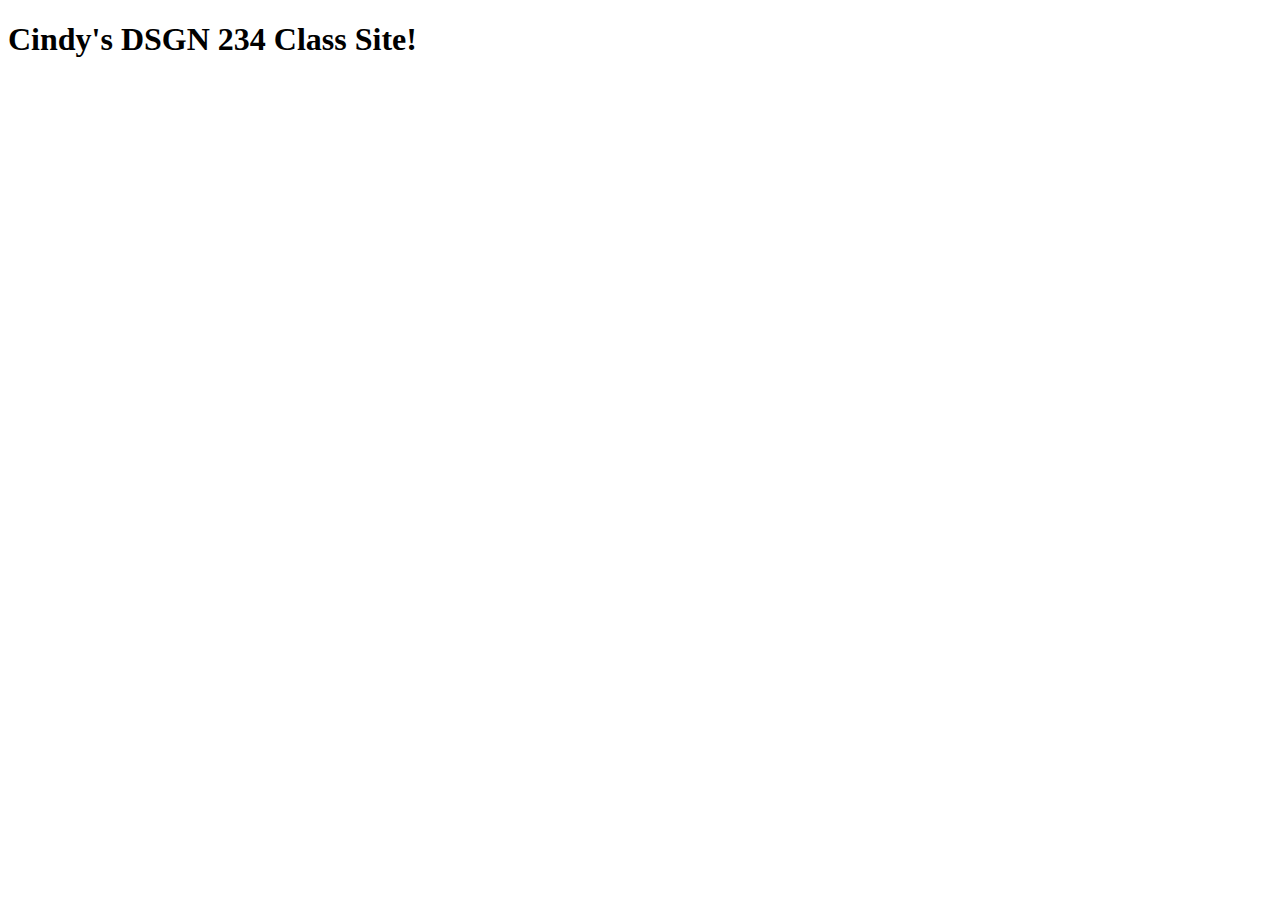
<file: index.html>
<!DOCTYPE html>
<html>
<head>
	<meta charset="utf-8">
	<meta name="viewport" content="width=device-width, initial-scale=1">
	<title>Cindy's Page</title>
</head>
<body>
  <h1> Cindy's DSGN 234 Class Site!</h1>
</body>
</html>
</file>
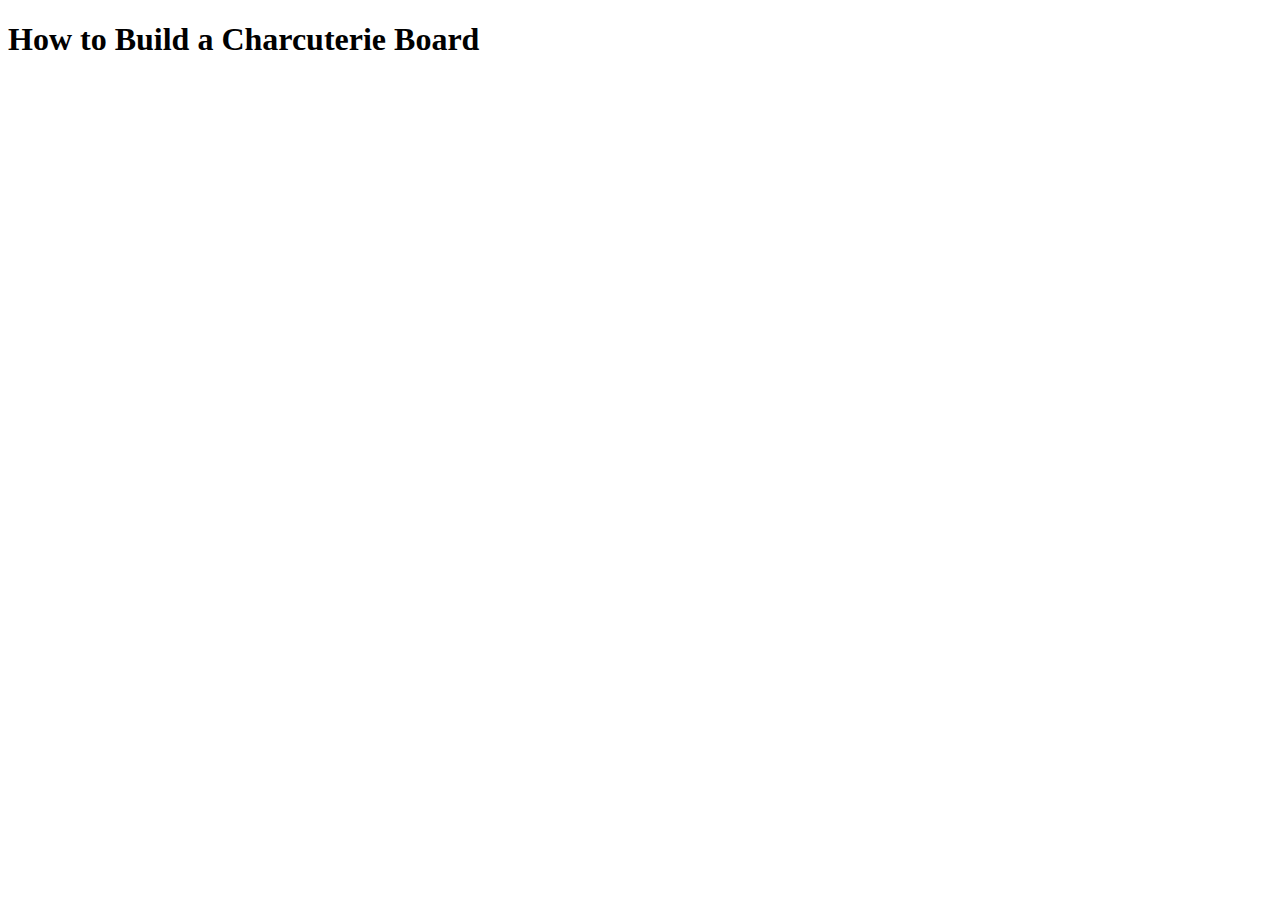
<file: projects/explainer/index.html>
<!DOCTYPE html>
<html>
<head>
	<meta charset="utf-8">
	<meta name="viewport" content="width=device-width, initial-scale=1">
	<title>Explainer</title>
</head>
<body>
	<h1>How to Build a Charcuterie Board</h1>

		
</body>
</html>
</file>
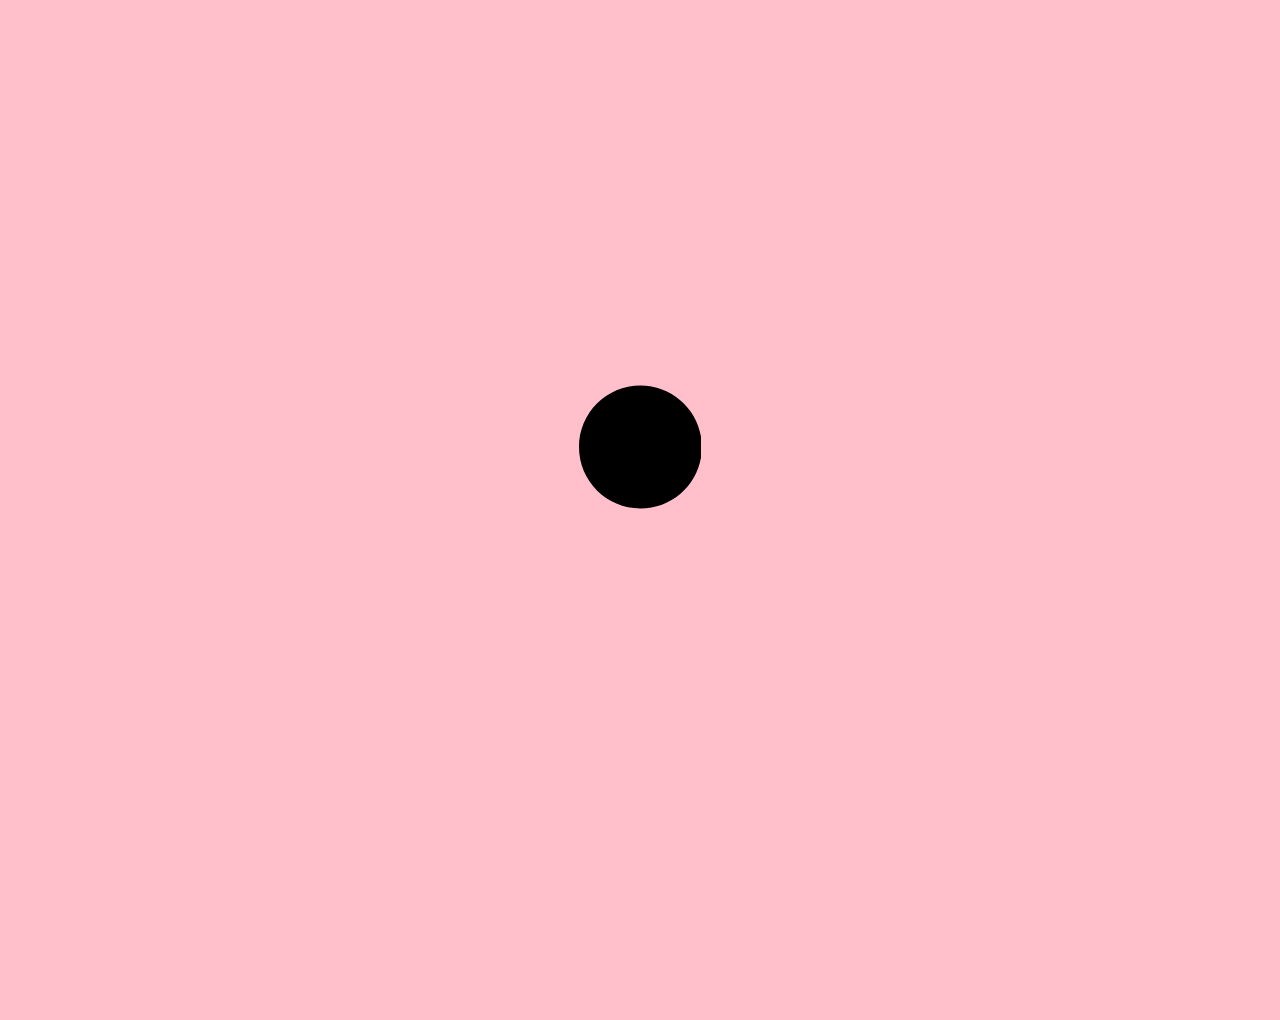
<file: projects/exercises/cssactivity/index.html>
<!DOCTYPE html>
<html>
<head>
  <title>Yin Yang</title>
  <link rel="stylesheet" type="text/css" href="assets/main.css">
</head>
<body>
  <div class="container">
     <div>
      <svg version="yin-yang" id="yin-yang" xmlns="http://www.w3.org/2000/svg" xmlns:xlink="http://www.w3.org/1999/xlink" x="0px" y="0px" width="122.88px" height="122.88px" viewBox="0 0 122.88 122.88" enable-background="new 0 0 122.88 122.88" xml:space="preserve"><g><path fill-rule="evenodd" clip-rule="evenodd" d="M61.438,0c33.93,0,61.441,27.512,61.441,61.441 c0,33.929-27.512,61.438-61.441,61.438C27.512,122.88,0,95.37,0,61.441C0,27.512,27.512,0,61.438,0L61.438,0z"/></g></svg>
    </div>
  </div>
</body>
</html>
</file>
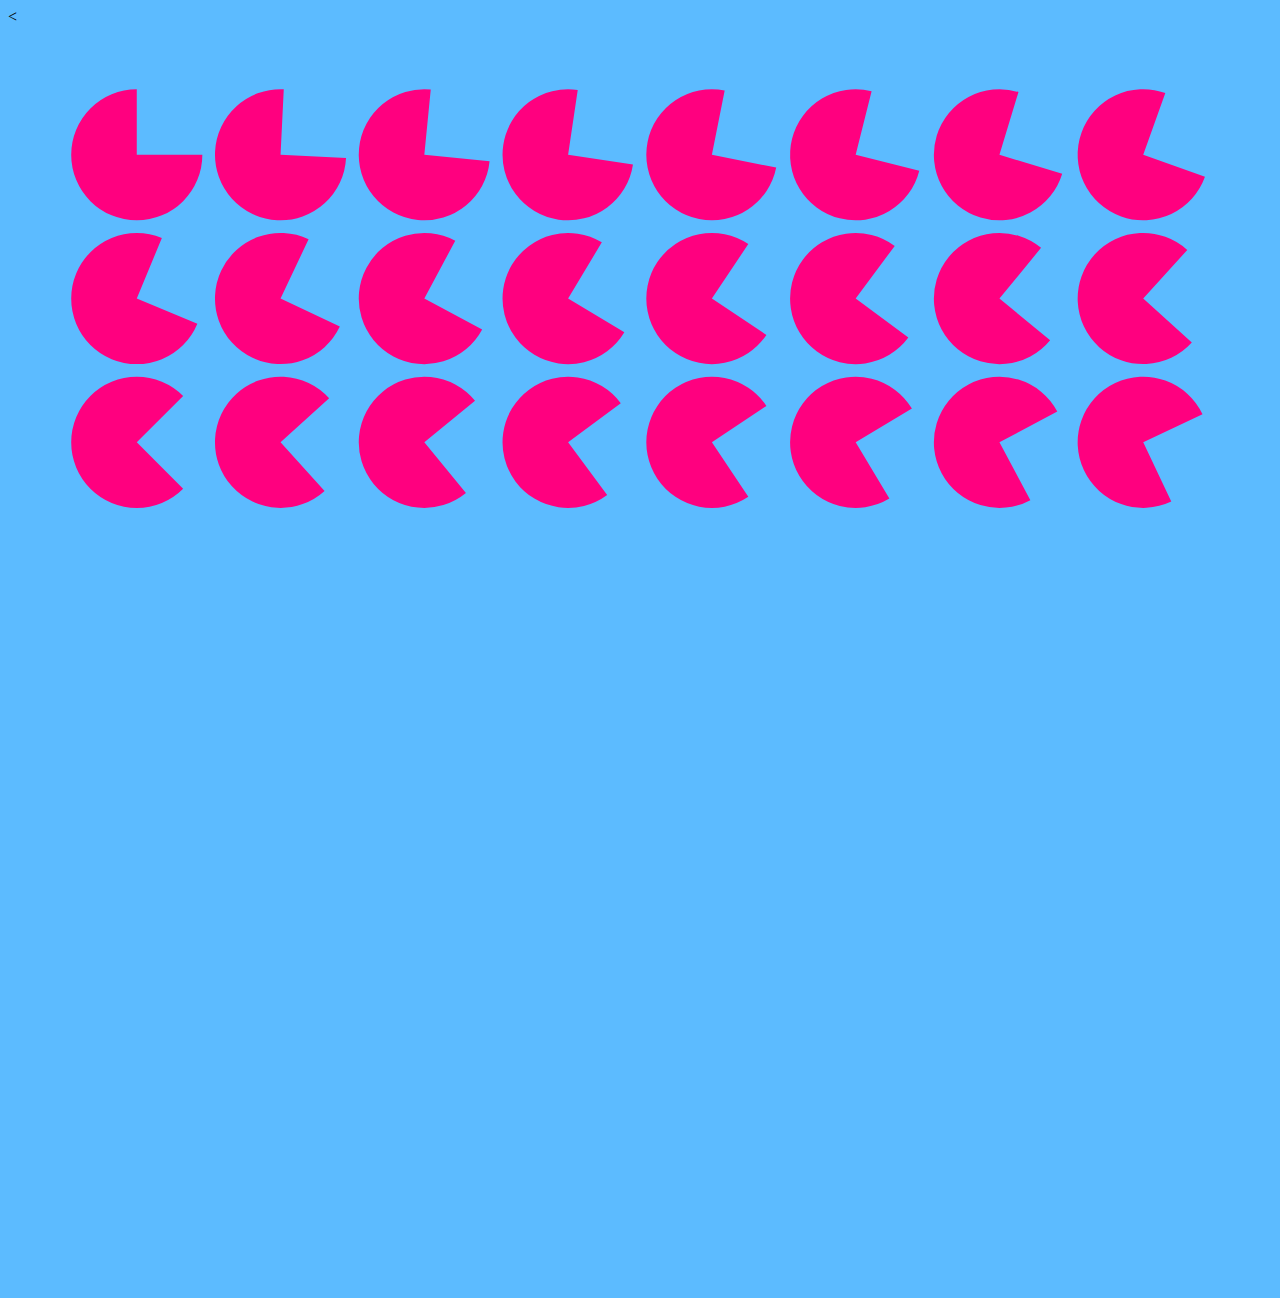
<file: projects/exercises/cssanimation/index.html>
<<!DOCTYPE html>
<html>
<head>
  <meta charset="utf-8">
  <meta name="viewport" content="width=device-width, initial-scale=1">
  <link rel="stylesheet" type="text/css" href="assets/main.css">
  <title>CSS Animation</title>
</head>
<body>
<svg data-animation-duration="6s" viewBox="0 0 100 100">

<g class="svg-46-c-g" transform="translate(10.1875, 10.1875)">
<g class="svg-46-c-g" transform="rotate(0)">
<path class="svg-46-c-path" d="M 5.1875 0 A -5.1875 -5.1875, 0, 1, 1, 0 -5.1875 l 0 5.1875 Z"/></g>
</g>
<g class="svg-46-c-g" transform="translate(21.5625, 10.1875)">
<g class="svg-46-c-g" transform="rotate(2.8125)">
<path class="svg-46-c-path" d="M 5.1875 0 A -5.1875 -5.1875, 0, 1, 1, 0 -5.1875 l 0 5.1875 Z"/></g>
</g>

<g class="svg-46-c-g" transform="translate(32.9375, 10.1875)">
<g class="svg-46-c-g" transform="rotate(5.625)">
<path class="svg-46-c-path" d="M 5.1875 0 A -5.1875 -5.1875, 0, 1, 1, 0 -5.1875 l 0 5.1875 Z"/>
</g>
</g>
<g class="svg-46-c-g" transform="translate(44.3125, 10.1875)">
<g class="svg-46-c-g" transform="rotate(8.4375)">
<path class="svg-46-c-path" d="M 5.1875 0 A -5.1875 -5.1875, 0, 1, 1, 0 -5.1875 l 0 5.1875 Z"/></g>
</g>

<g class="svg-46-c-g" transform="translate(55.6875, 10.1875)">
<g class="svg-46-c-g" transform="rotate(11.25)">
<path class="svg-46-c-path" d="M 5.1875 0 A -5.1875 -5.1875, 0, 1, 1, 0 -5.1875 l 0 5.1875 Z"/></g>
</g>

<g class="svg-46-c-g" transform="translate(67.0625, 10.1875)">
<g class="svg-46-c-g" transform="rotate(14.0625)">
<path class="svg-46-c-path" d="M 5.1875 0 A -5.1875 -5.1875, 0, 1, 1, 0 -5.1875 l 0 5.1875 Z"/></g>
</g>

<g class="svg-46-c-g" transform="translate(78.4375, 10.1875)">
<g class="svg-46-c-g" transform="rotate(16.875)">
<path class="svg-46-c-path" d="M 5.1875 0 A -5.1875 -5.1875, 0, 1, 1, 0 -5.1875 l 0 5.1875 Z"/>
</g>
</g>
<g class="svg-46-c-g" transform="translate(89.8125, 10.1875)">
<g class="svg-46-c-g" transform="rotate(19.6875)">
<path class="svg-46-c-path" d="M 5.1875 0 A -5.1875 -5.1875, 0, 1, 1, 0 -5.1875 l 0 5.1875 Z"/></g>
</g>

<g class="svg-46-c-g" transform="translate(10.1875, 21.5625)">
<g class="svg-46-c-g" transform="rotate(22.5)">
<path class="svg-46-c-path" d="M 5.1875 0 A -5.1875 -5.1875, 0, 1, 1, 0 -5.1875 l 0 5.1875 Z"/></g>
</g>

<g class="svg-46-c-g" transform="translate(21.5625, 21.5625)">
<g class="svg-46-c-g" transform="rotate(25.3125)">
<path class="svg-46-c-path" d="M 5.1875 0 A -5.1875 -5.1875, 0, 1, 1, 0 -5.1875 l 0 5.1875 Z"/></g>
</g>

<g class="svg-46-c-g" transform="translate(32.9375, 21.5625)">
<g class="svg-46-c-g" transform="rotate(28.125)">
<path class="svg-46-c-path" d="M 5.1875 0 A -5.1875 -5.1875, 0, 1, 1, 0 -5.1875 l 0 5.1875 Z"/></g>
</g>

<g class="svg-46-c-g" transform="translate(44.3125, 21.5625)">
<g class="svg-46-c-g" transform="rotate(30.9375)">
<path class="svg-46-c-path" d="M 5.1875 0 A -5.1875 -5.1875, 0, 1, 1, 0 -5.1875 l 0 5.1875 Z"/></g>
</g>

<g class="svg-46-c-g" transform="translate(55.6875, 21.5625)">
<g class="svg-46-c-g" transform="rotate(33.75)">
<path class="svg-46-c-path" d="M 5.1875 0 A -5.1875 -5.1875, 0, 1, 1, 0 -5.1875 l 0 5.1875 Z"/></g>
</g>

<g class="svg-46-c-g" transform="translate(67.0625, 21.5625)">
<g class="svg-46-c-g" transform="rotate(36.5625)">
<path class="svg-46-c-path" d="M 5.1875 0 A -5.1875 -5.1875, 0, 1, 1, 0 -5.1875 l 0 5.1875 Z"/></g>
</g>

<g class="svg-46-c-g" transform="translate(78.4375, 21.5625)">
<g class="svg-46-c-g" transform="rotate(39.375)">
<path class="svg-46-c-path" d="M 5.1875 0 A -5.1875 -5.1875, 0, 1, 1, 0 -5.1875 l 0 5.1875 Z"/></g>
</g>

<g class="svg-46-c-g" transform="translate(89.8125, 21.5625)">
<g class="svg-46-c-g" transform="rotate(42.1875)">
<path class="svg-46-c-path" d="M 5.1875 0 A -5.1875 -5.1875, 0, 1, 1, 0 -5.1875 l 0 5.1875 Z"/></g>
</g>

<g class="svg-46-c-g" transform="translate(10.1875, 32.9375)">
<g class="svg-46-c-g" transform="rotate(45)">
<path class="svg-46-c-path" d="M 5.1875 0 A -5.1875 -5.1875, 0, 1, 1, 0 -5.1875 l 0 5.1875 Z"/></g>
</g>

<g class="svg-46-c-g" transform="translate(21.5625, 32.9375)">
<g class="svg-46-c-g" transform="rotate(47.8125)">
<path class="svg-46-c-path" d="M 5.1875 0 A -5.1875 -5.1875, 0, 1, 1, 0 -5.1875 l 0 5.1875 Z"/></g>
</g>

<g class="svg-46-c-g" transform="translate(32.9375, 32.9375)">
<g class="svg-46-c-g" transform="rotate(50.625)">
<path class="svg-46-c-path" d="M 5.1875 0 A -5.1875 -5.1875, 0, 1, 1, 0 -5.1875 l 0 5.1875 Z"/></g>
</g>

<g class="svg-46-c-g" transform="translate(44.3125, 32.9375)">
<g class="svg-46-c-g" transform="rotate(53.4375)">
<path class="svg-46-c-path" d="M 5.1875 0 A -5.1875 -5.1875, 0, 1, 1, 0 -5.1875 l 0 5.1875 Z"/></g>
</g>

<g class="svg-46-c-g" transform="translate(55.6875, 32.9375)">
<g class="svg-46-c-g" transform="rotate(56.25)">
<path class="svg-46-c-path" d="M 5.1875 0 A -5.1875 -5.1875, 0, 1, 1, 0 -5.1875 l 0 5.1875 Z"/></g>
</g>

<g class="svg-46-c-g" transform="translate(67.0625, 32.9375)">
<g class="svg-46-c-g" transform="rotate(59.0625)">
<path class="svg-46-c-path" d="M 5.1875 0 A -5.1875 -5.1875, 0, 1, 1, 0 -5.1875 l 0 5.1875 Z"/></g>
</g>

<g class="svg-46-c-g" transform="translate(78.4375, 32.9375)">
<g class="svg-46-c-g" transform="rotate(61.875)">
<path class="svg-46-c-path" d="M 5.1875 0 A -5.1875 -5.1875, 0, 1, 1, 0 -5.1875 l 0 5.1875 Z"/></g>
</g>

<g class="svg-46-c-g" transform="translate(89.8125, 32.9375)">
<g class="svg-46-c-g" transform="rotate(64.6875)">
<path class="svg-46-c-path" d="M 5.1875 0 A -5.1875 -5.1875, 0, 1, 1, 0 -5.1875 l 0 5.1875 Z"/></g>
</g>
</svg>
</body>
</html>
</file>
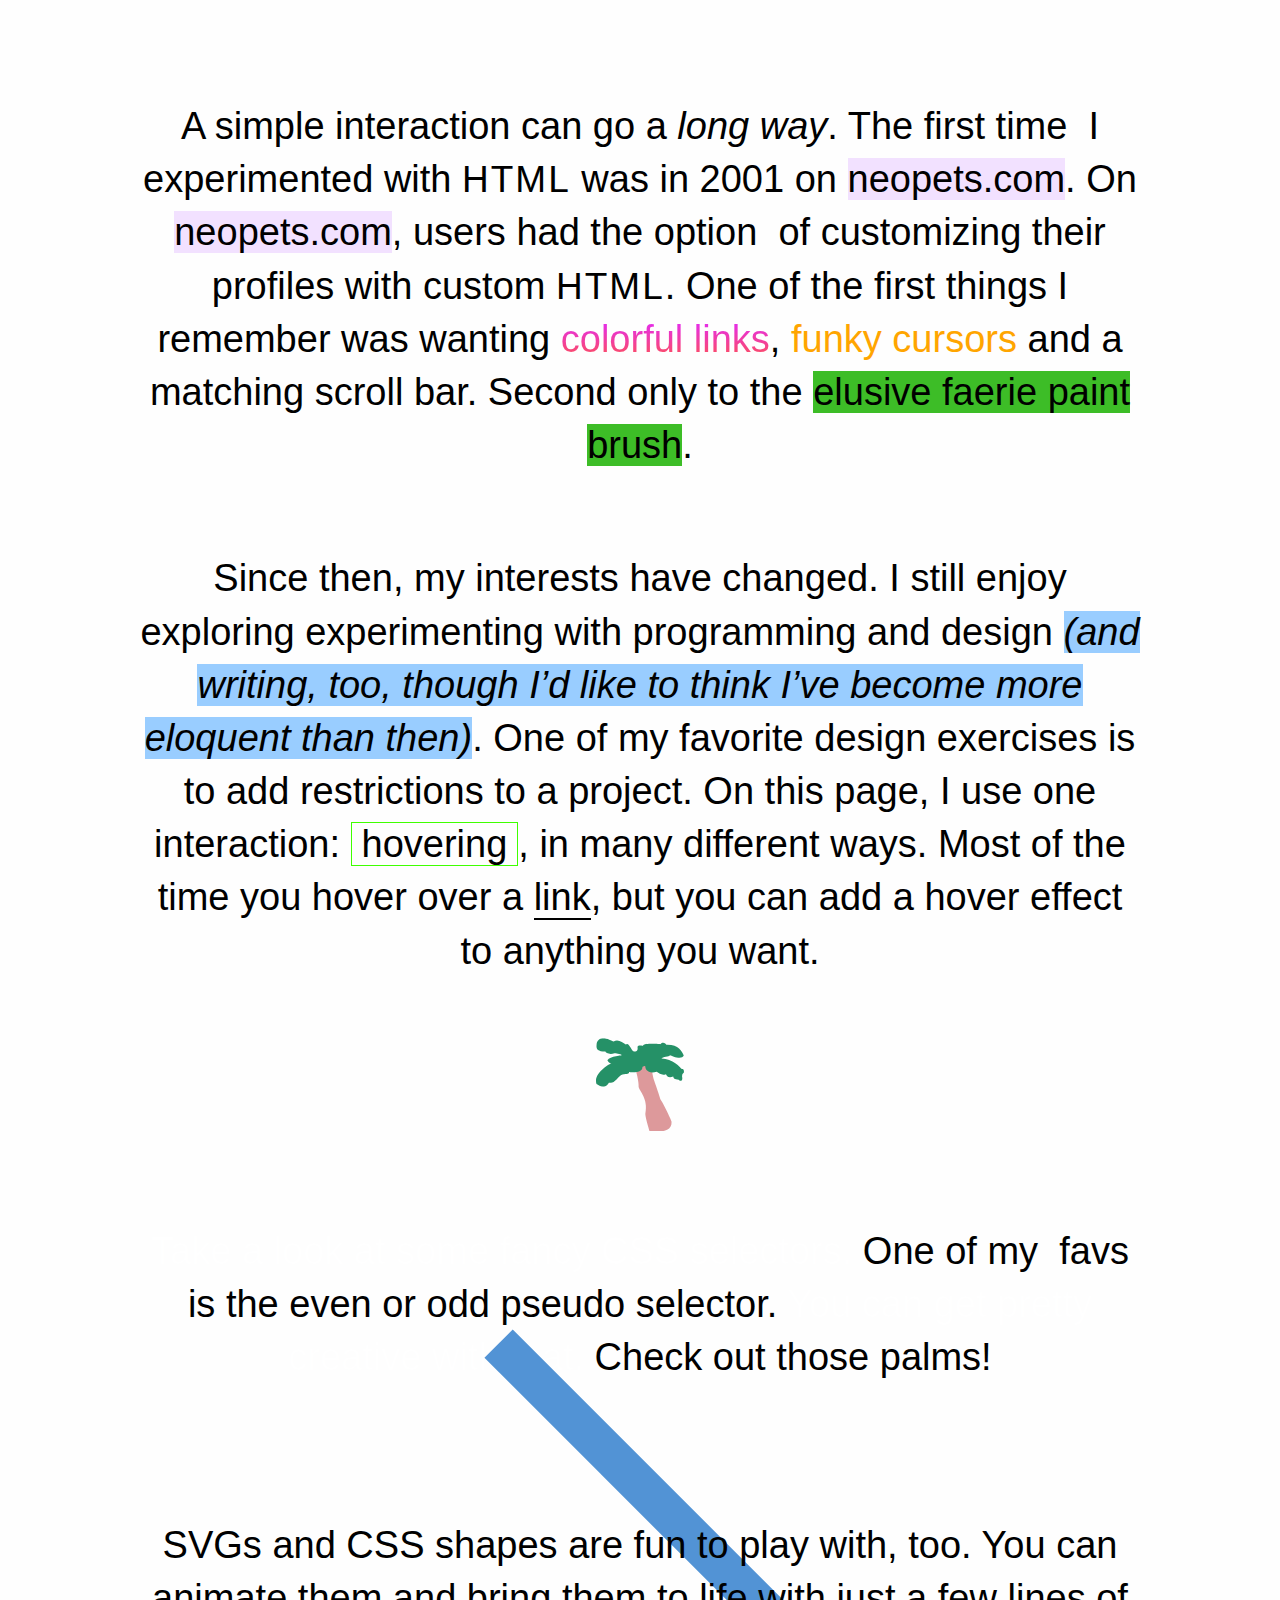
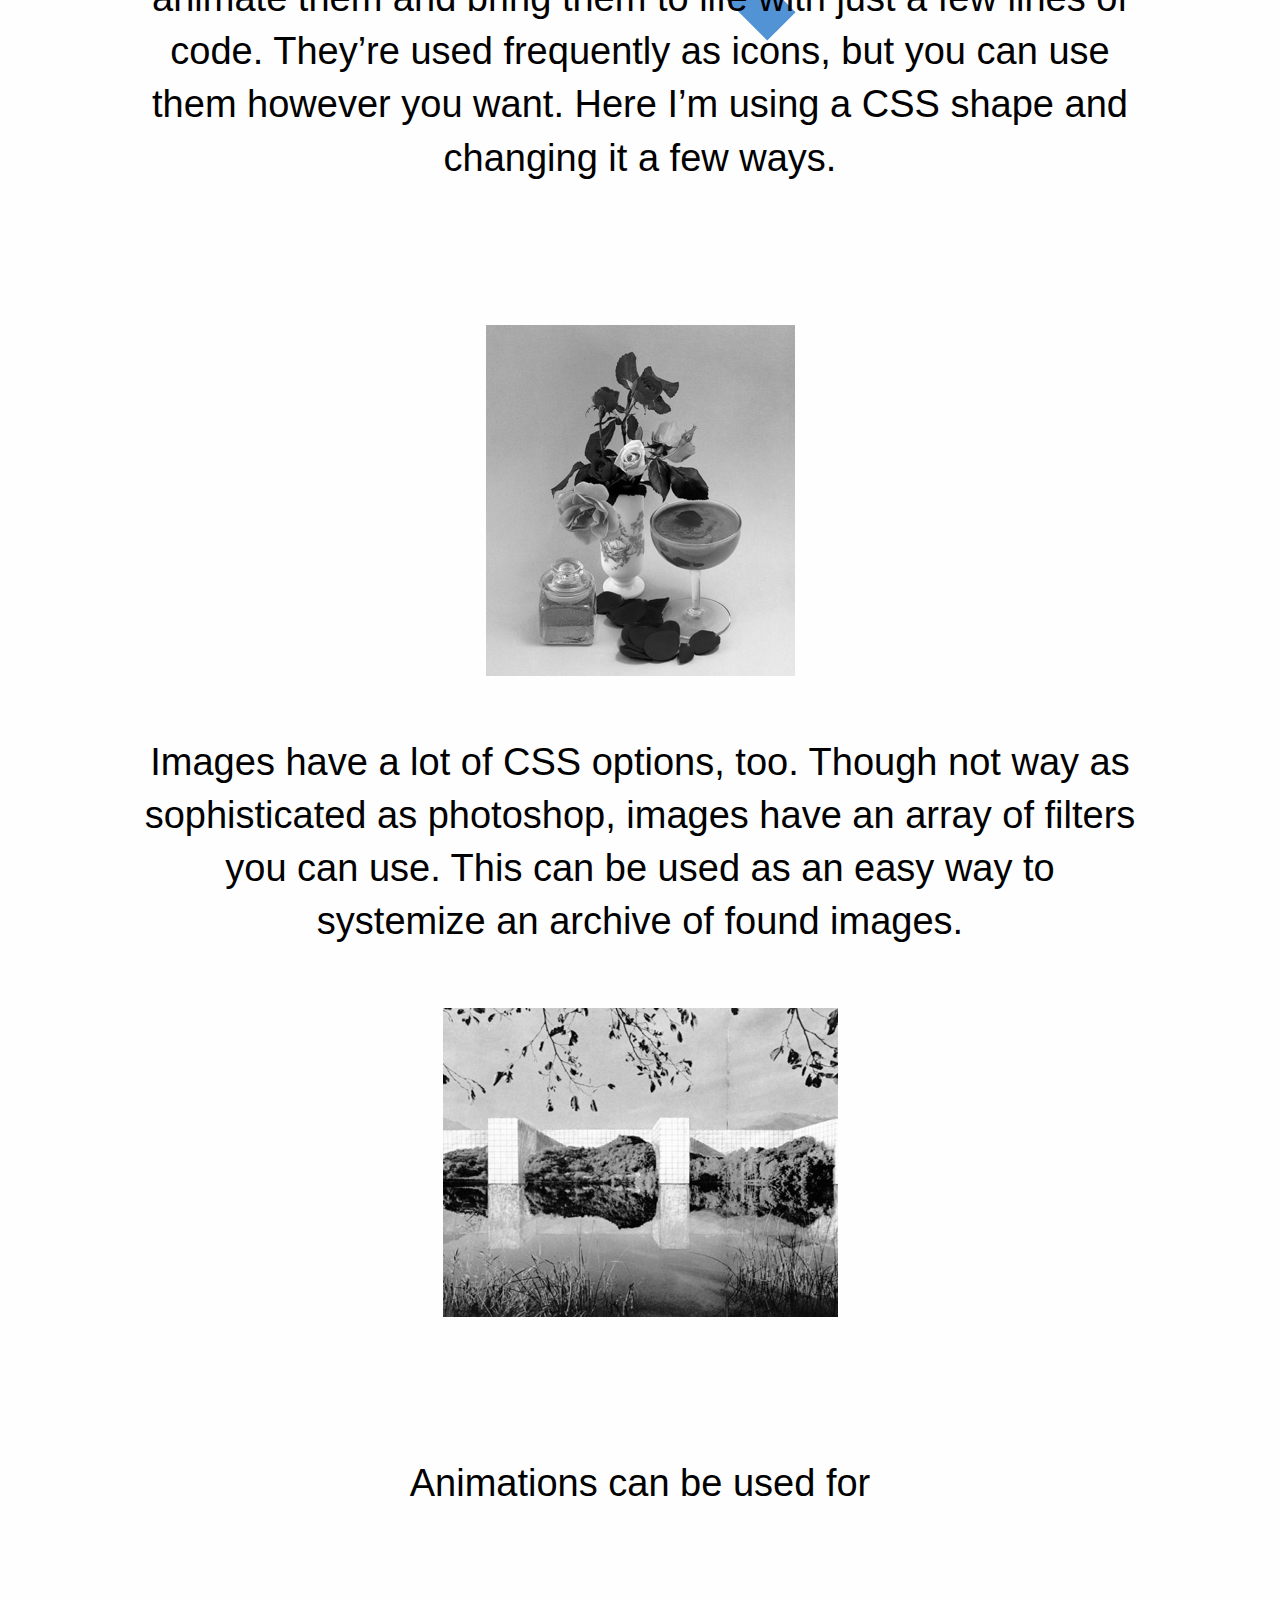
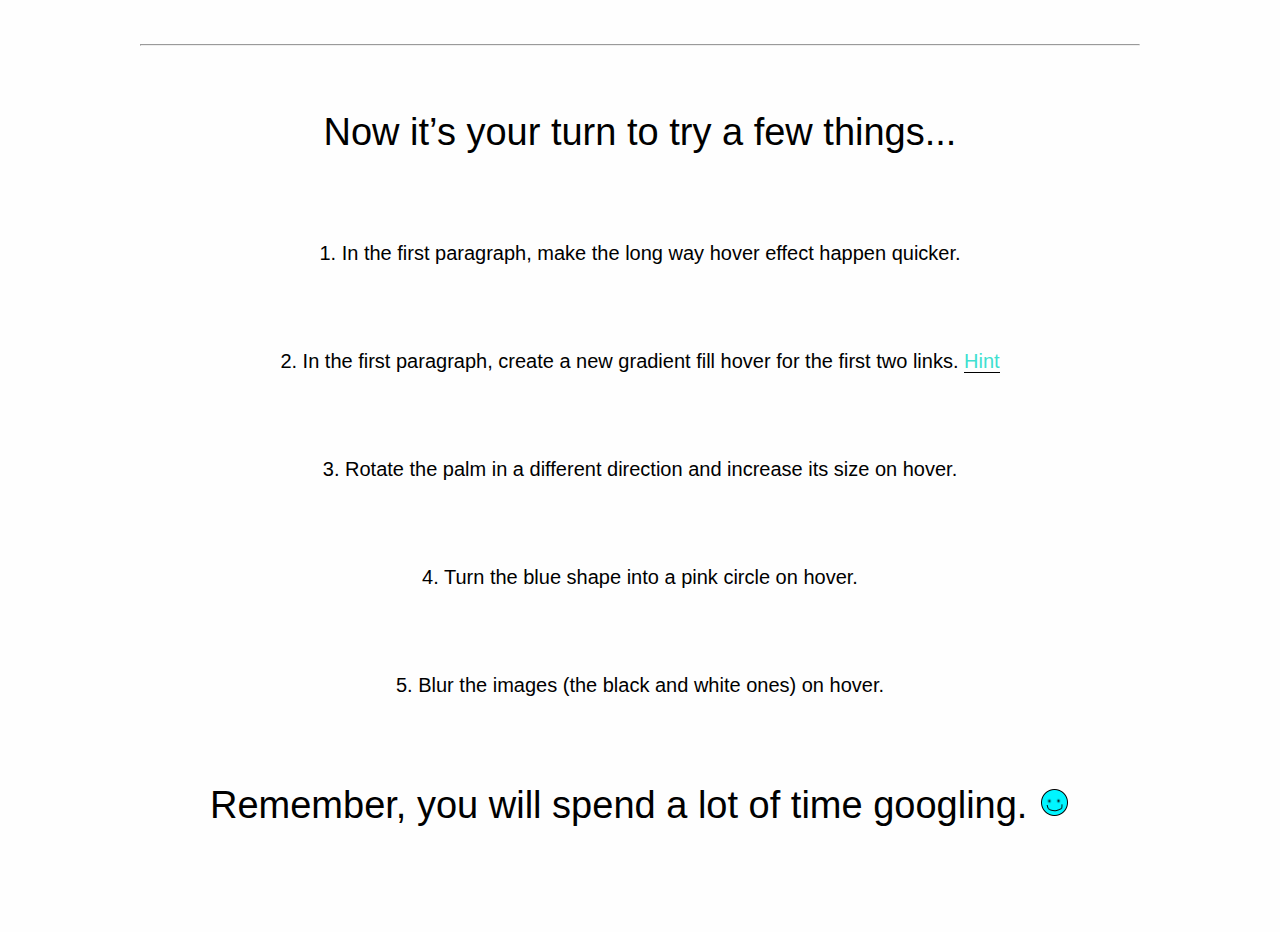
<file: projects/exercises/hover/index.html>
<!DOCTYPE html>
<html lang="en">
<head>
	<title>Hovering</title>
	<link rel="stylesheet" type="text/css" href="assets/css/main.css">
	<link rel="icon" href="assets/imgs/favicon.png" type="image/x-icon" />
</head>
<body>
	<div class="content">
	<p>
		A simple interaction can go a <span class="long-way">long way</span>. The first time  I experimented with
		<span class="allcaps">HTML</span> was in 2001 on <a class="simplelink" href="http://www.neopets.com">neopets.com</a>. On <a class="simplelink" href="http://www.neopets.com">neopets.com</a>, users had the
		option  of customizing their profiles with custom <span class="allcaps">HTML</span>. One of the first
		things I remember was wanting <span class="gradient-fill">colorful links</span>, <span class="funky-cursor">funky cursors</span> and
		a matching scroll bar. Second only to the <span class="faerie">elusive faerie paint brush</span>.
	</p>
	<p>
		Since then, my interests have changed. I still enjoy
		exploring experimenting with programming and design
		<a class="writing" href="http://www.neopets.com/newnt/index.phtml?section=2666&week=013">(and writing, too, though I’d like to think I’ve become
		more eloquent than then)</a>. One of my favorite design exercises
		is to add restrictions to a project. On this page, I use one
		interaction: <span class="fillrect">hovering</span>, in many different ways. Most of the
		time you hover over a <span class="fakelink">link</span>, but you can add a hover
		effect to anything you want.<br>
		<img class="palm" src="assets/imgs/palm.svg" alt="palm drawing">
	</p>
	<p>
		<span class="alternate">Take a look at some fancy CSS selectors. <img src="assets/imgs/palm.svg" alt="palm tree"></span>
		<span class="alternate"><img src="assets/imgs/palm.svg" alt="palm tree"> One of my  favs is the even or odd pseudo selector.</span>
		<span class="alternate">You can get pretty creative with that. <img src="assets/imgs/palm.svg" alt="palm tree"></span>
		<span class="alternate">Check out those palms!</span>
	</p>
	<span class="shape">
	</span>
	<p>
			SVGs and CSS shapes are fun to play with, too.
			You can animate them and bring them to life
			with just a few lines of code.
			They’re used frequently as icons,
			but you can use them however you want.
			Here I’m using a CSS shape and
			changing it a few ways.
	</p>
	<p class="imgfilters">
		<img src="assets/imgs/roses.png" alt="roses">
			<span>
				Images have a lot of CSS options, too.
				Though not way as sophisticated as photoshop,
				images have an array of filters you can use.
				This can be used as an easy way to systemize
				an archive of found images.
			</span>
		<img src="assets/imgs/bitmap_image.png" alt="superstudio">
	</p>
	<p class="words words-2">
		Animations can be used for<br>
		<span class="motion">Lots</span>
		<span class="motion">of</span>
		<span class="motion">fun</span>
		<span class="motion">stuff!</span>
	</p>
	<div class="student-turn">
		<hr>
		<p>
			Now it&rsquo;s your turn to try a few things...<br/>
			<p class="directions">
				1. In the first paragraph, make the long way hover effect happen quicker.
			</p>
			<p class="directions">
				2. In the first paragraph, create a new gradient fill hover for the first two links.
				<a href="https://cssgradient.io/">Hint</a>
			</p>
			<p class="directions">
				3. Rotate the palm in a different direction and increase its size on hover.
			</p>
			<p class="directions">
				4. Turn the blue shape into a pink circle on hover.
			</p>
			<p class="directions">
				5. Blur the images (the black and white ones) on hover.
			</p>
		Remember, you will spend a lot of time googling.
		<img src="assets/imgs/favicon.png" alt="favicon smiley">
	</div>

	</div>




</body>
</html>
</file>
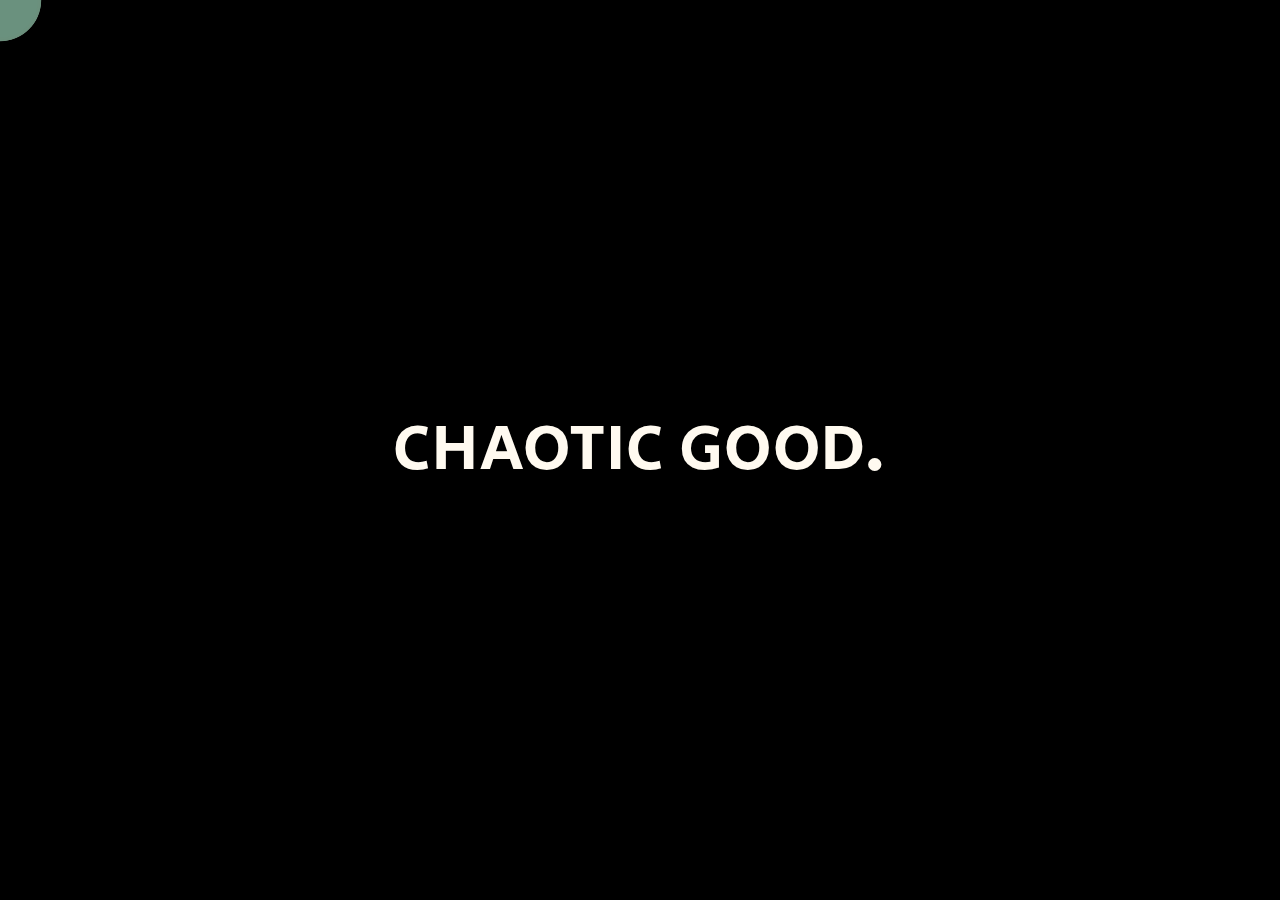
<file: projects/exercises/p5/index.html>
<!DOCTYPE html>
<html>
<head>
  <meta charset="UTF-8">
  <title>P5 Exercise</title>
  <link rel="preconnect" href="https://fonts.googleapis.com">
  <link rel="preconnect" href="https://fonts.gstatic.com" crossorigin>
  <link href="https://fonts.googleapis.com/css2?family=Secular+One&display=swap" rel="stylesheet">
  <link rel="stylesheet" type="text/css" href="assets/css/main.css">
</head>
<body>
  <div class="container">
  CHAOTIC GOOD.
  </div>

  <script src="assets/js/p5.min.js" type="text/javascript"></script>
  <script src="assets/js/sketch.js" type="text/javascript"></script>
</body>
</html>
</file>
<file: projects/exercises/cssactivity/assets/main.css>
#yin-yang {
  height:1100px;
}

body {
  background-color: pink;
  font-family: arial;
  color: red;
  font-size: 100px;
}

.container {
  display: flex;
  flex-direction: column;
  justify-content: center;
  align-items: center;
  height: 100vh;
}

.item {
  text-align: center;
}

@keyframes yinyangSpin {
  0% {
    transform: rotate(0turn);
  }
  100% {
    transform: rotate(1turn);
  }
}

#yin-yang {
  animation: yinyangSpin 5s ease-out infinite;
  height:1100px;
}

@keyframes color {
  0% {
    fill: default;
  }
  100% {
    fill: #6d79cd;
  }
}

#yin-yang path, #yin-yang circle {
  animation: color 5s ease-in infinite alternate, fade 5s ease-in infinite alternate-reverse;
}

#yin-yang:hover {
  animation-play-state: paused;
  cursor: pointer;
}
</file>
<file: projects/exercises/p5/assets/css/main.css>
body {
      background-color: black;
      margin: 0;
      display: flex;
      /* This centers our sketch horizontally. */
      justify-content: center;
      /* This centers our sketch vertically. */
      align-items: center;
      color: floralwhite;
    }

    .container {

      z-index: 0;
      display:  flex;
      font-family: 'Secular One', sans-serif;
      font-size:  5vw;
      align-items: center;
      justify-content: center;
      height: 100vh;
      letter-spacing: 1px;
    }
    
    canvas {
      position: absolute;
      top: 0;
      left: 0;
    }
</file>
<file: projects/exercises/cssanimation/assets/main.css>
body {
  background-color:#5cbbff;
}
.svg-46-c-path { 
fill: #FF007F; stroke: none; animation: animate 5s linear 
infinite;
} 

@keyframes animate { 
  0% { 
  transform: rotate 0deg; 
  } 
  100% {
  transform: rotate(360deg); 
  } 
}

@keyframes color {
  0% {
    fill: #default;
  }
  100% {
    fill: #FFEC00;
  }
}

.svg-46-c-path:hover {
  animation-play-state: paused;
  cursor: pointer;
  animation: color 1s infinite alternate;
}
</file>
<file: projects/exercises/hover/assets/css/main.css>
/* reset */

* {
    padding: 0px;
    margin: 0px;
}

/* type */

body {
    font-family: arial, sans-serif;
    text-align: center;
    font-size: 38px;
    line-height: 1.4;
    background-color: #fefefe;
}

/* structure */

.content {
  max-width: 1000px;
  padding: 100px 30px;
  margin: auto;
  font-weight: 300;
}

.content p {
  margin-bottom: 80px;
  position: relative;
}

/* typography */

.allcaps {
  font-size: 37px;
  letter-spacing: 2px;
}

/* first paragraph - hovers */

.long-way {
  font-style: italic;
  transition: all 10s ease-in-out;
}

.long-way:hover {
  cursor: pointer;
  font-size: 2em;
}

.simplelink {
  text-decoration: none;
  color: #000;
  background-color: #f2e1ff;
  transition: all 0.1s ease;
}

.simplelink:hover {
  background-color: pink;
}

.gradient-fill {
  background: -webkit-linear-gradient(#e128ff, #ff5151);
  -webkit-background-clip: text;
  -webkit-text-fill-color: transparent;
  transition: all 0.8s ease;
}

.gradient-fill:hover {
  background: -webkit-radial-gradient(#40ff00, #7d81ff, #00ed8a);
  -webkit-background-clip: text;
  -webkit-text-fill-color: transparent;
  cursor: pointer;
}

.funky-cursor {
  color: orange;
}

.funky-cursor {
  cursor: url(../imgs/yingyang-cursor.png), auto;
}

.faerie {
  background-color: #3DBD27;
  -webkit-animation: none;
  -moz-animation: none;
  animation: none;
}

.faerie:hover {
  cursor: pointer;
  background: linear-gradient(270deg, #ff00f5, #ffd736, #f2a4ff, #6bf51d, #06e854);
  background-size: 1000% 1000%;

  -webkit-animation: slideBackground 2s ease infinite;
  -moz-animation: slideBackground 2s ease infinite;
  animation: slideBackground 2s ease infinite;
}

    @-webkit-keyframes slideBackground {
        0%{background-position:0% 50%}
        50%{background-position:100% 50%}
        100%{background-position:0% 50%}
    }
    @-moz-keyframes slideBackground {
        0%{background-position:0% 50%}
        50%{background-position:100% 50%}
        100%{background-position:0% 50%}
    }
    @keyframes slideBackground {
        0%{background-position:0% 50%}
        50%{background-position:100% 50%}
        100%{background-position:0% 50%}
    }

/* second paragraph - hovers */

.writing {
  font-style: italic;
  background-color: #99CDFF;
  text-decoration: none;
  color: #000;
  position: relative;
}

.writing:hover:after {
  content: url(../imgs/chia.png);
  position: absolute;
  left: 50%;
  top: 50%;
  transform: translate(-50%, -50%);
}

.fillrect {
  border: 1px solid #3fff00;
  padding: 0 10px;
  transition: all 0.5s ease;
}

.fillrect:hover {
  background-color: #3fff00;
  cursor: pointer;
}

.fakelink {
  border-bottom: 2px solid;
}

.fakelink:hover {
  border-bottom: 2px dotted;
  cursor: pointer;
}

.palm {
margin-top: 60px;
transition: all 0.5s ease;
}

.palm:hover {
  -webkit-transform: rotate(360deg) scale(.5);
  transform: rotate(-360deg) scale(.5);
  cursor: pointer;
}

/* third paragraph - hovers */

.alternate:nth-child(odd) {
  color: white;
  transition: all 2s linear;
}

.alternate:nth-child(odd):hover {
  background-color: black;
  cursor: pointer;
}

.alternate img {
  z-index: 0;
  position: absolute;
  max-width: 200px;
  opacity: 0;
  -webkit-transition: all .5s ease-in-out;
}
.alternate:hover img {
  opacity: 1;
}

/* fourth paragraph - hovers */

.shape {
  width: 400px;
  height: 40px;
  position: relative;
  display: inline-block;
  margin: 0 auto;
  background-color: #5293d5;
  -webkit-transform: rotate(45deg);
  -webkit-transition: all 1s ease-in-out;
}

.shape:hover {
  border-radius:100%;
  width: 150px;
  height: 150px;
  background-color: hotpink;
  -webkit-transform: scale(2.25);
  cursor: pointer;
}

/* fifth paragraph - hovers */

.imgfilters img {
  display: block;
  margin: 0 auto;
  -webkit-filter: grayscale(100%); /* Safari 6.0 - 9.0 */
  filter: grayscale(100%);
  padding: 60px 0 60px 0;
}

.imgfilters img:hover {
  filter: none;
  cursor: pointer;
}

/* sixth paragraph - hovers */

.words span{
  opacity: 0;
  width: 100%;
  margin: 0 auto;
  position: relative;
}

.words-2 span{
  animation: animateWords 10s linear infinite 0s;
}

.words span:nth-child(2) {
  animation-delay: 1s;
  color: #e760c2;
}
.words span:nth-child(3) {
  animation-delay: 2s;
  color: green;
}
.words span:nth-child(4) {
  animation-delay: 3s;
  color: #e760c2
}
.words span:nth-child(5) {
  animation-delay: 4s;
  color: green;
}
.words span:nth-child(6) {
  animation-delay: 5s;
  color: #e760c2;
}

@keyframes animateWords {
    0% { opacity: 1; animation-timing-function: ease-in; height: 0px; }
    8% { opacity: 1; height: 60px; }
    19% { opacity: 1; height: 60px; }
    25% { opacity: 0; height: 60px; }
    100% { opacity: 0; }
}

/* student turn styles */

.student-turn hr {
  margin-bottom: 60px;
}

.directions {
  font-family: arial, sans;
  font-size: 20px;
}

.directions a {
  color: turquoise;
  text-decoration: none;
  border-bottom: 1px solid #000;
}
</file>
